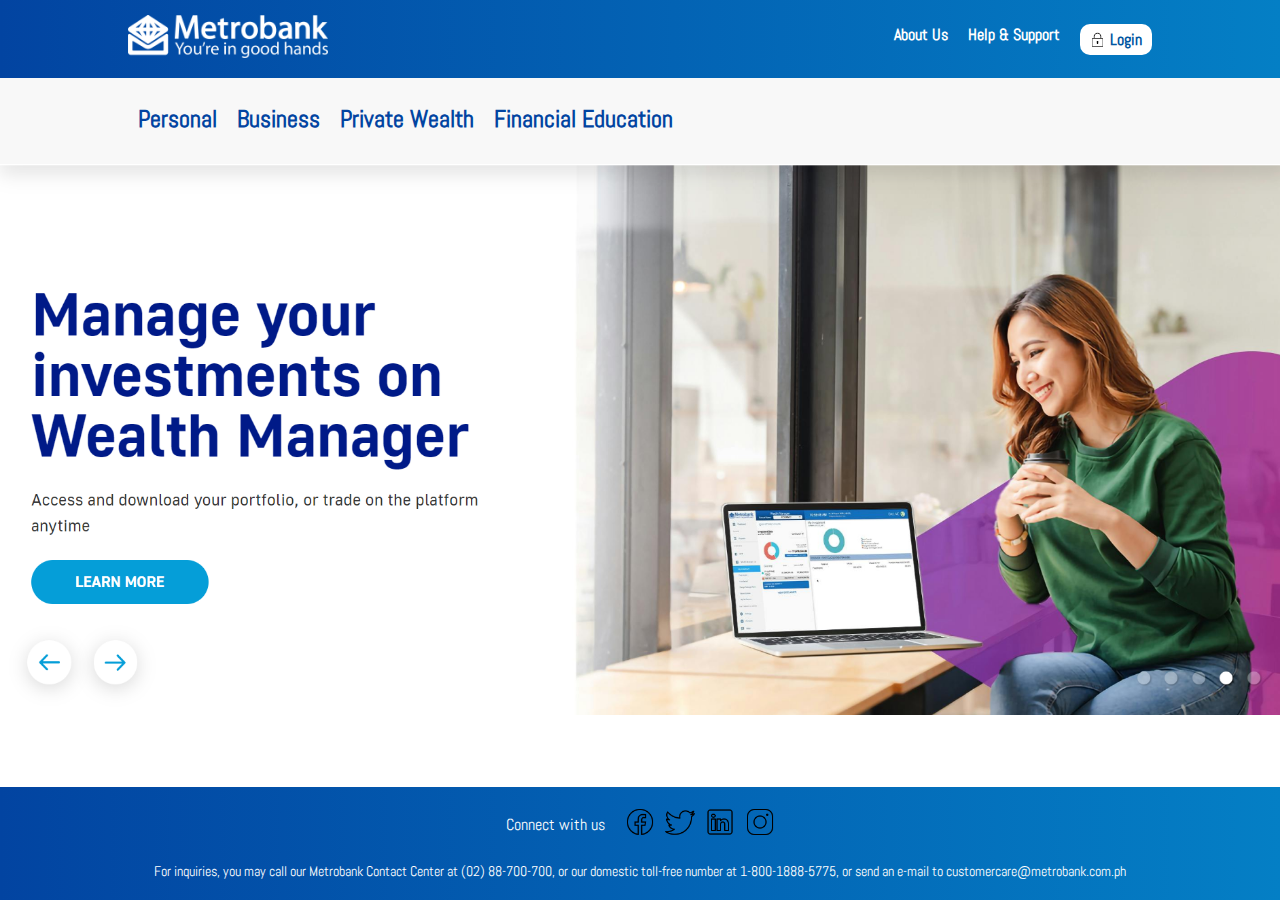
<file: index.html>
<!DOCTYPE html>
<html lang="en">
<head>
    <meta charset="UTF-8">
    <meta name="viewport" content="width=device-width, initial-scale=1.0">
    <title>Metrobank Wealth Manager</title>
    <link rel="preconnect" href="https://fonts.googleapis.com">
    <link rel="preconnect" href="https://fonts.gstatic.com" crossorigin>
    <link href="https://fonts.googleapis.com/css2?family=Abel&display=swap" rel="stylesheet">
    <link rel="stylesheet" href="styles.css">
</head>
<body>
    <header>
        <div class="container">
            <a href="index.html">
                <img src="assets/metro.png" alt="Metrobank Logo" class="logo">
            </a>
            <nav>
                <ul class="top-nav abel-regular">
                    <li><a href="about.html">About Us</a></li>
                    <li><a href="#">Help & Support</a></li>
                    <li class="login"><a href="#"><img src="assets/lock.png" alt="lock icon" class="lock-icon"> Login</a></li>
                </ul>
            </nav>
        </div>
    </header>
    <div class="bottom-nav-container">
        <nav class="bottom-nav">
            <ul class="abel-regular">
                <li><a href="#">Personal</a></li>
                <li><a href="#">Business</a></li>
                <li><a href="#">Private Wealth</a></li>
                <li><a href="#">Financial Education</a></li>
            </ul>
        </nav>
    </div>
    <main>
        <section class="hero">
            <div class="hero-image">
                <!-- This image is visible only on desktop view -->
                <img src="assets/image.png" alt="Woman using Wealth Manager on laptop" class="desktop-only">

                <!-- These images are only visible on mobile view -->
                <img src="assets/Capture.png" alt="Mobile view image" class="mobile-only">
                <img src="assets/Capturee.png" alt="Additional mobile image" class="mobile-only">
            </div>
        </section>
    </main>
    <footer>
        <div class="container">
            <div class="social-media">
                <p class="abel-regular">Connect with us</p>
                <a href="#"><img src="assets/facebook.png" alt="Facebook"></a>
                <a href="#"><img src="assets/twitter.png" alt="Twitter"></a>
                <a href="#"><img src="assets/linkedin.png" alt="LinkedIn"></a>
                <a href="#"><img src="assets/instagram.png" alt="Instagram"></a>
            </div>
            <div class="contact-info abel-regular">
                <p>For inquiries, you may call our Metrobank Contact Center at (02) 88-700-700, or our domestic toll-free number at 1-800-1888-5775, or send an e-mail to customercare@metrobank.com.ph</p>
            </div>
        </div>
    </footer>
</body>
</html>
</file>
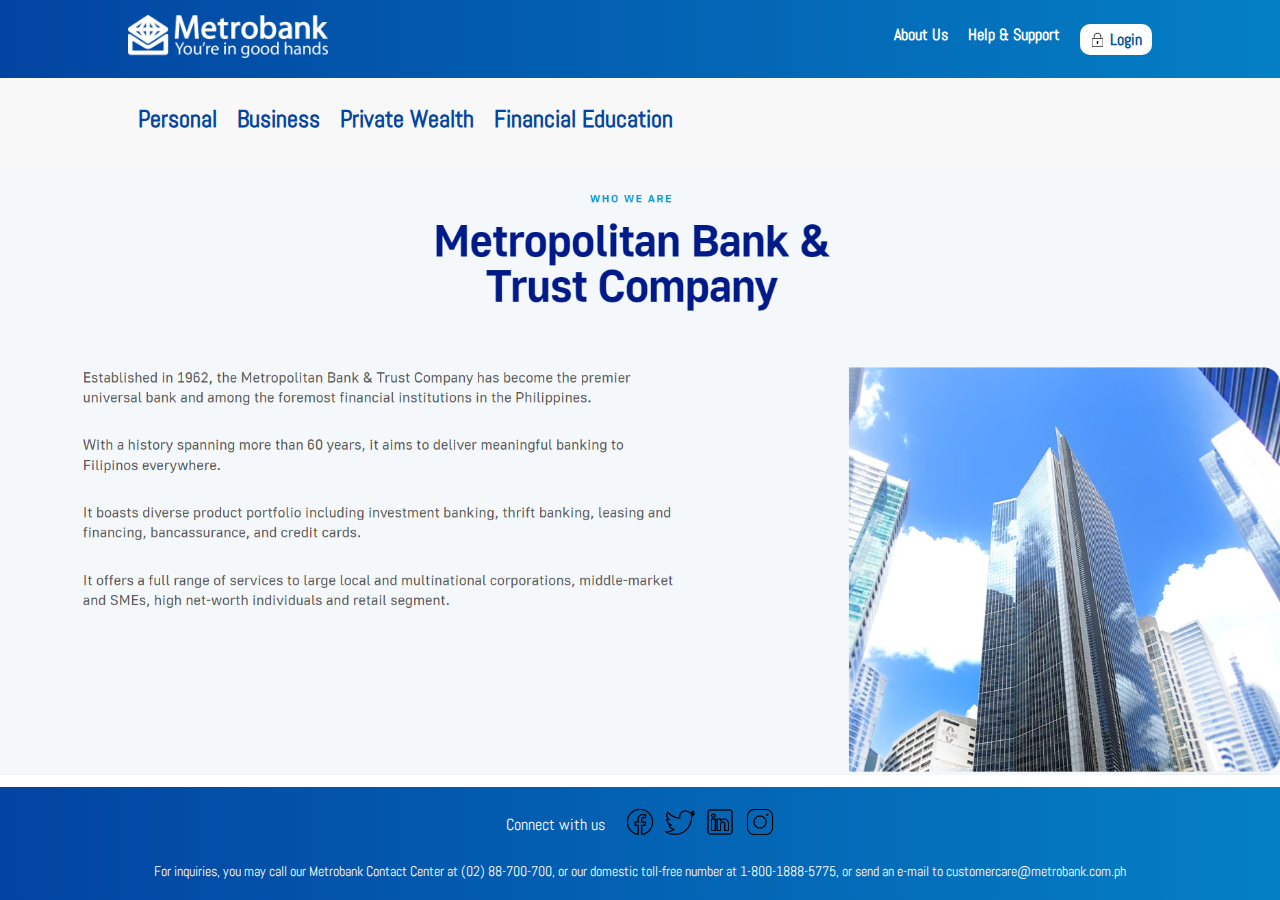
<file: about.html>
<!DOCTYPE html>
<html lang="en">
<head>
    <meta charset="UTF-8">
    <meta name="viewport" content="width=device-width, initial-scale=1.0">
    <title>About Us - Metrobank Wealth Manager</title>
    <link rel="preconnect" href="https://fonts.googleapis.com">
    <link rel="preconnect" href="https://fonts.gstatic.com" crossorigin>
    <link href="https://fonts.googleapis.com/css2?family=Abel&display=swap" rel="stylesheet">
    <link rel="stylesheet" href="styles.css">
</head>
<body>
    <header>
        <div class="container">
            <a href="index.html">
                <img src="assets/metro.png" alt="Metrobank Logo" class="logo">
            </a>
            <nav>
                <ul class="top-nav abel-regular">
                    <li><a href="about.html">About Us</a></li>
                    <li><a href="#">Help & Support</a></li>
                    <li class="login"><a href="#"><img src="assets/lock.png" alt="lock icon" class="lock-icon"> Login</a></li>
                </ul>
            </nav>
        </div>
    </header>
    <div class="bottom-nav-container">
        <nav class="bottom-nav">
            <ul class="abel-regular">
                <li><a href="#">Personal</a></li>
                <li><a href="#">Business</a></li>
                <li><a href="#">Private Wealth</a></li>
                <li><a href="#">Financial Education</a></li>
            </ul>
        </nav>
    </div>
    <main>
        <section class="about-content">
            <!-- This image is visible only on desktop view -->
            <img src="assets/about.png" alt="About us image" class="desktop-only">

            <!-- These images are only visible on mobile view -->
            <img src="assets/abut.png" alt="Mobile About Us Image 1" class="mobile-only">
            <img src="assets/abut1.png" alt="Mobile About Us Image 2" class="mobile-only">
            <img src="assets/abut2.png" alt="Mobile About Us Image 3" class="mobile-only">
        </section>
    </main>
    <footer>
        <div class="container">
            <div class="social-media">
                <p class="abel-regular">Connect with us</p>
                <a href="#"><img src="assets/facebook.png" alt="Facebook"></a>
                <a href="#"><img src="assets/twitter.png" alt="Twitter"></a>
                <a href="#"><img src="assets/linkedin.png" alt="LinkedIn"></a>
                <a href="#"><img src="assets/instagram.png" alt="Instagram"></a>
            </div>
            <div class="contact-info abel-regular">
                <p>For inquiries, you may call our Metrobank Contact Center at (02) 88-700-700, or our domestic toll-free number at 1-800-1888-5775, or send an e-mail to customercare@metrobank.com.ph</p>
            </div>
        </div>
    </footer>
</body>
</html>
</file>
<file: styles.css>
/* Common styles */
* {
    margin: 0;
    padding: 0;
    box-sizing: border-box;
}

html, body {
    height: 100%;
    font-family: 'Abel', sans-serif;
    color: #333;
}

body {
    display: flex;
    flex-direction: column;
    min-height: 100vh;
}

/* Header Styles */
header {
    background: linear-gradient(90deg, #0244A1, #047FC5);
    padding: 15px 0;
}

.container {
    width: 80%;
    max-width: 1200px;
    margin: 0 auto;
    display: flex;
    justify-content: space-between;
    align-items: center;
    flex-wrap: wrap;
}

.logo {
    width: 200px;
}

.top-nav {
    display: flex;
    gap: 20px;
}

.top-nav li {
    list-style: none;
}

.top-nav a {
    color: #fff;
    text-decoration: none;
    font-weight: bold;
    display: flex;
    align-items: center;
}

.lock-icon {
    width: 15px;
    margin-right: 5px;
}

.login a {
    background-color: #fff;
    color: #0056a1;
    padding: 5px 10px;
    border-radius: 10px;
}

.bottom-nav-container {
    background-color: #f8f8f8;
    border-bottom: 5px solid #f8f8f8;
    padding: 25px 0;
}

.bottom-nav {
    display: flex;
    justify-content: flex-start;
    align-items: center;
    padding: 0 10px;
    margin-left: 10%;
}

.bottom-nav ul {
    display: flex;
    gap: 20px;
    list-style: none;
}

.bottom-nav a {
    color: #0244A1;
    text-decoration: none;
    font-weight: bolder;
    font-size: x-large;
}

main {
    flex: 1; /* Ensures the main content area takes up remaining space */
}

/* Desktop-only images */
.desktop-only {
    display: block; /* Visible only on desktop view */
    height: auto;
    width: 100%;
}

/* Mobile-only images */
.mobile-only {
    display: none; /* Hide by default, only show in mobile view */
}

/* Footer Styles */
footer {
    background: linear-gradient(90deg, #0244A1, #047FC5);
    color: #fff;
    padding: 20px 0;
    width: 100%;
}

footer .container {
    flex-direction: column;
    align-items: center;
    text-align: center;
}

.social-media {
    display: flex;
    align-items: center;
    gap: 10px;
    margin-bottom: 20px;
}

.social-media p {
    margin-right: 10px;
}

.social-media img {
    width: 30px;
}

.contact-info {
    font-size: 14px;
}

/* Media Query for Mobile View */
@media (max-width: 768px) {
    .desktop-only {
        display: none; /* Hide desktop images in mobile view */
    }

    .mobile-only {
        display: block; /* Show mobile images */
        width: 100%;
        height: auto;
        object-fit: contain;
        margin-bottom: 10px;
    }

    .bottom-nav-container, 
    .login {
        display: none; /* Hide the bottom nav and login in mobile view */
    }

    .container {
        flex-direction: column;
        align-items: center;
    }

    .logo {
        width: 250px;
        margin-bottom: 10px;
        order: 1;
    }

    .top-nav {
        flex-direction: row;
        justify-content: space-between;
        width: 100%;
    }

    .top-nav li:nth-child(1) {
        text-align: left; /* Align "About Us" to the left */
    }

    .top-nav li:nth-child(2) {
        text-align: right; /* Align "Help & Support" to the right */
    }

    .top-nav li:nth-child(3) {
        display: none; /* Hide login link on mobile */
    }
}
</file>
